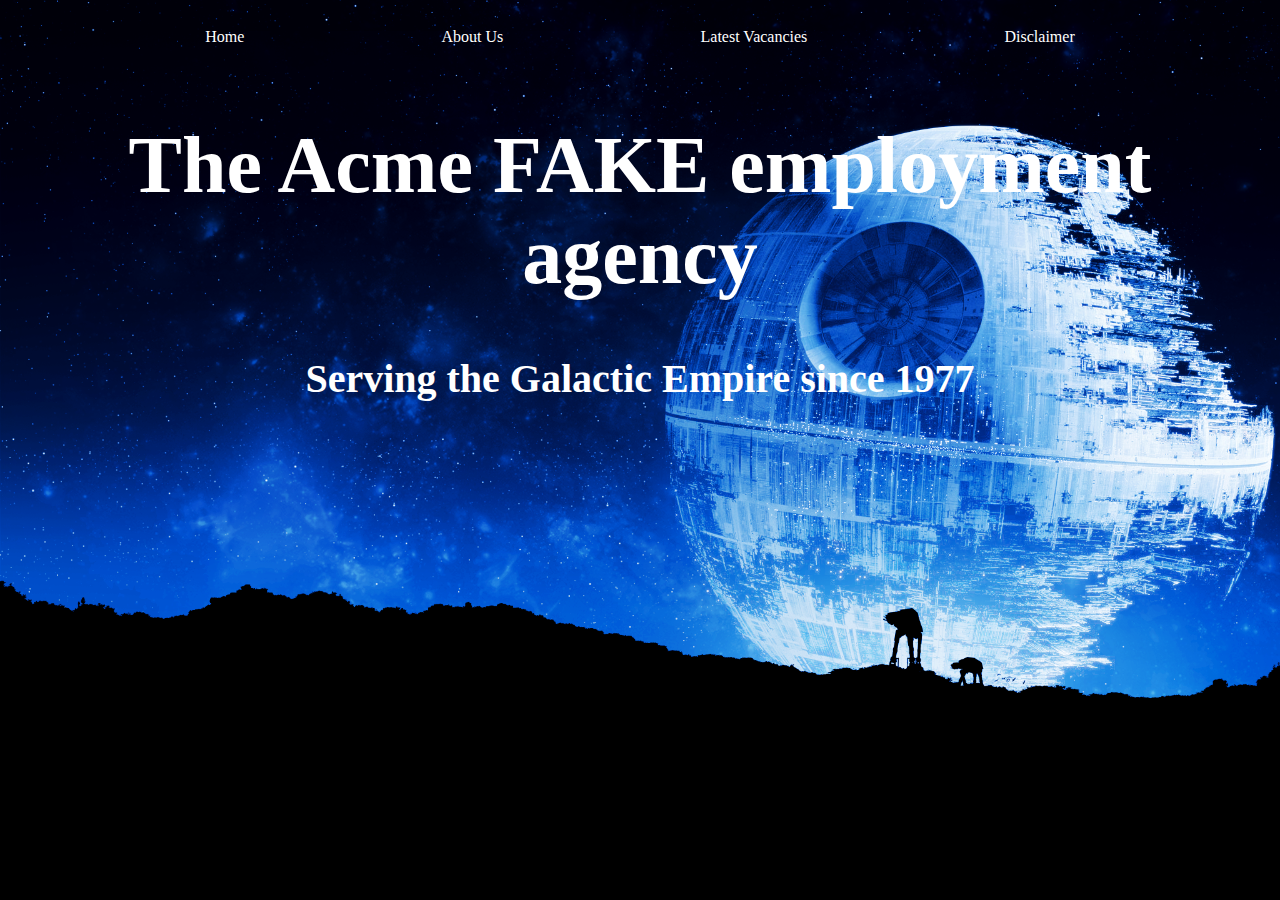
<file: index.html>
<!DOCTYPE html>
<html lang="en">
<head>
    <meta charset="UTF-8">
    <meta http-equiv="X-UA-Compatible" content="IE=edge">
    <meta name="viewport" content="width=device-width, initial-scale=1.0">
    <link rel="stylesheet" href="style.css">
    <title>Document</title>

</head>
<body>
    <div id="nav">
        <a href="index.html">Home</a>
        <a href="aboutus.html">About Us</a>
        <a href="jobs.html">Latest Vacancies</a>
        <a href="disclaimer.html">Disclaimer</a>
</div>

<h1>The Acme FAKE employment agency</h1>

<h2>Serving the Galactic Empire since 1977</h2>

</body>
</html>
</file>
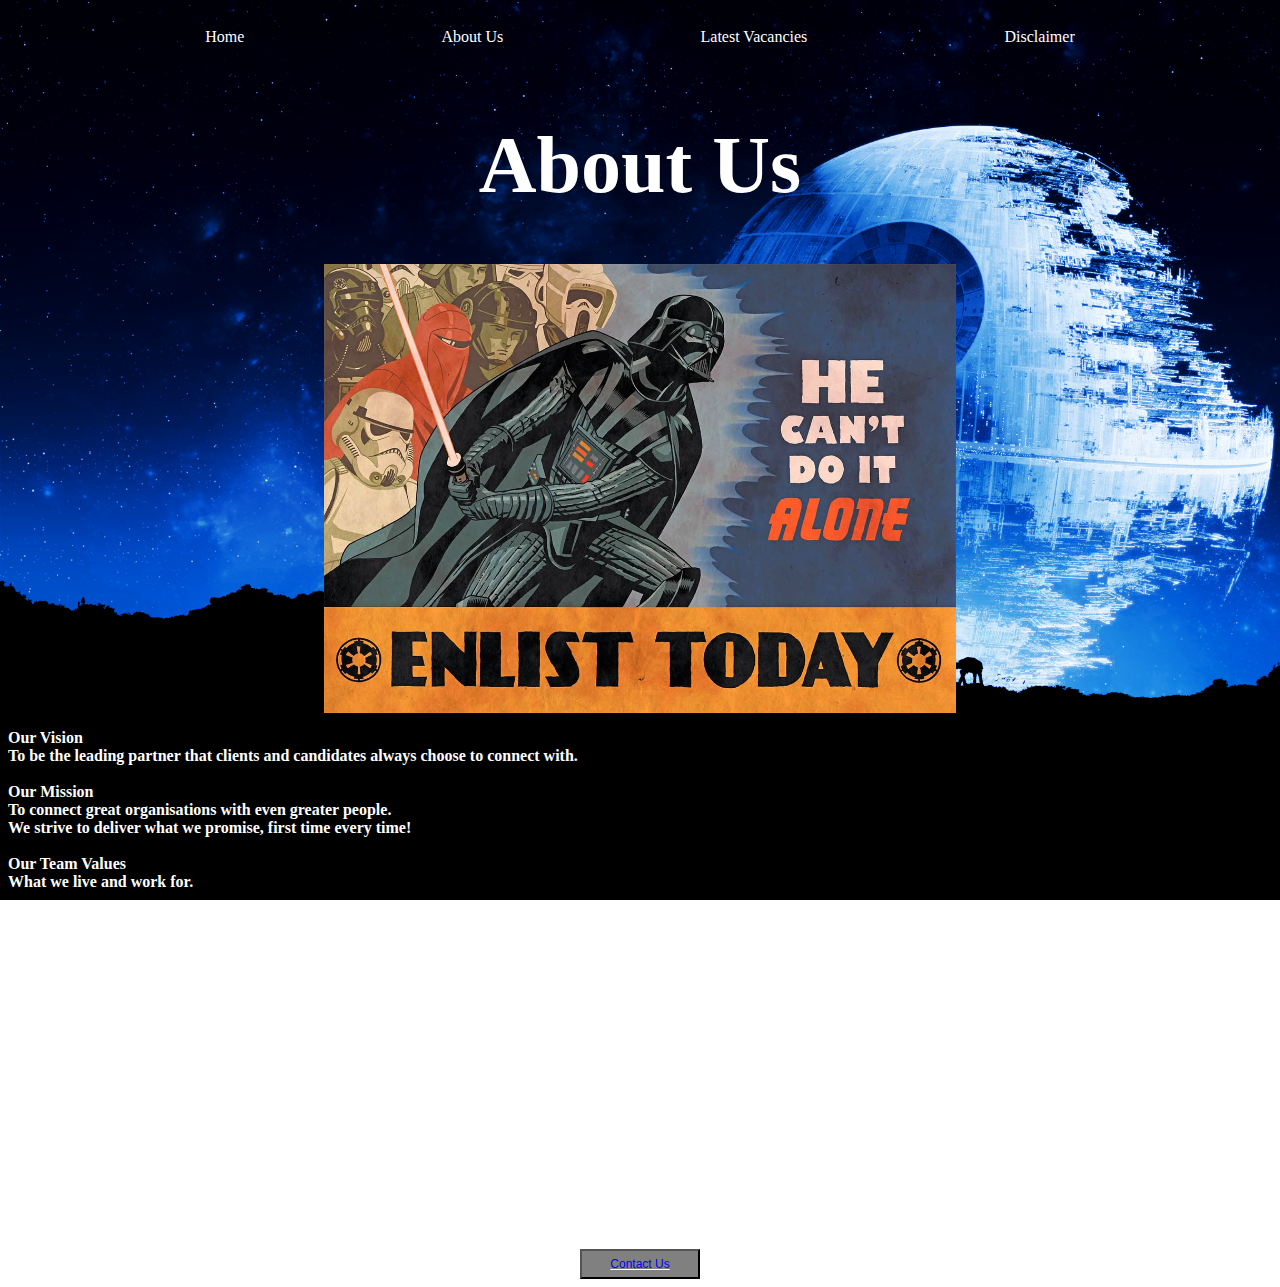
<file: aboutus.html>
<!DOCTYPE html>
<html lang="en">
<head>
    <meta charset="UTF-8">
    <meta http-equiv="X-UA-Compatible" content="IE=edge">
    <meta name="viewport" content="width=device-width, initial-scale=1.0">
    <link rel="stylesheet" href="style.css">
    <title>Document</title>


</head>
<body>
    <div id="nav">
        <a href="index.html">Home</a>
        <a href="aboutus.html">About Us</a>
        <a href="jobs.html">Latest Vacancies</a>
        <a href="disclaimer.html">Disclaimer</a>
</div>

<h1>About Us</h1>

<img class="center" src="Enlist_Today.webp" alt="Join Us">

<p class="text">Our Vision<br>
    To be the leading partner that clients and candidates always choose to connect with.<br><br>
    Our Mission<br>
    To connect great organisations with even greater people.<br>
    We strive to deliver what we promise, first time every time!<br><br>
    Our Team Values <br>What we live and work for.<br><br>
    Fun<br>
    We are passionate, we laugh lots and love what we do!<br><br>
    Integrity<br>
    We adopt the highest ethical standards of our industry, and operate with transparency and trust.<br><br>
    Respect<br>
    We treat each other, our clients and candidates with mutual respect and sensitivity.<br><br>
    Balance<br>
    We support workplace flexibility and encourage work / life balance.<br><br>
    Community<br>
    We support our non-profit client and its charitable work through our work.<br><br>
    Collaboration<br>
    We work as a team (except for REBEL SCUM).<br> 
    We share knowledge, experience and leverage continuous improvement for learning.<br>
    </p>

<a class="text" href="mailto:deathstarvacancies@gmail.com?subject=Enquiry"><button class="bsize1">Contact Us</button></a>

</body>
</html>
</file>
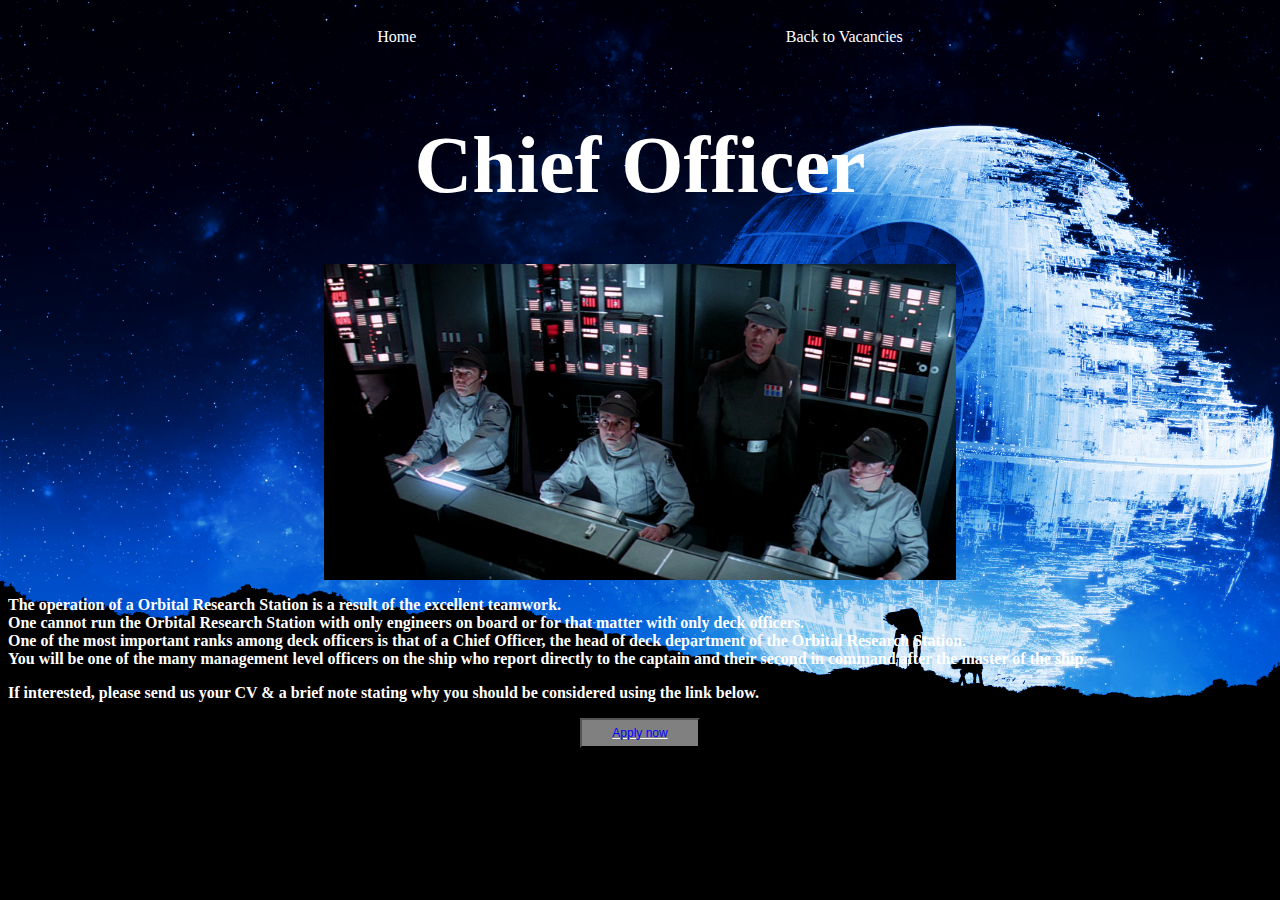
<file: chief.html>
<!DOCTYPE html>
<html lang="en">
<head>
    <meta charset="UTF-8">
    <meta http-equiv="X-UA-Compatible" content="IE=edge">
    <meta name="viewport" content="width=device-width, initial-scale=1.0">
    <link rel="stylesheet" href="style.css">
    <title>Document</title>
</head>
<body>

    <div id="nav">
        <a href="index.html">Home</a>
        <a href="jobs.html">Back to Vacancies</a>
    </div>

<h1>Chief Officer</h1>

<img class="center" src="NavyCrewmen.webp" alt="Chief Officer">

<p class="text">The operation of a Orbital Research Station is a result of the excellent teamwork.<br>
    One cannot run the Orbital Research Station with only engineers on board or for that matter with only deck officers.<br>
    One of the most important ranks among deck officers is that of a Chief Officer, the head of deck department of the Orbital Research Station.<br>
    You will be one of the many management level officers on the ship who report directly to the captain and their second in command after the master of the ship.<br></p>

<p class="text">If interested, please send us your CV & a brief note stating why you should be considered using the link below.<br></p>

<a class="text" href="mailto:deathstarvacancies@gmail.com?subject=Chief Officer"><button class="bsize1">Apply now</button></a>

</body>
</html>
</file>
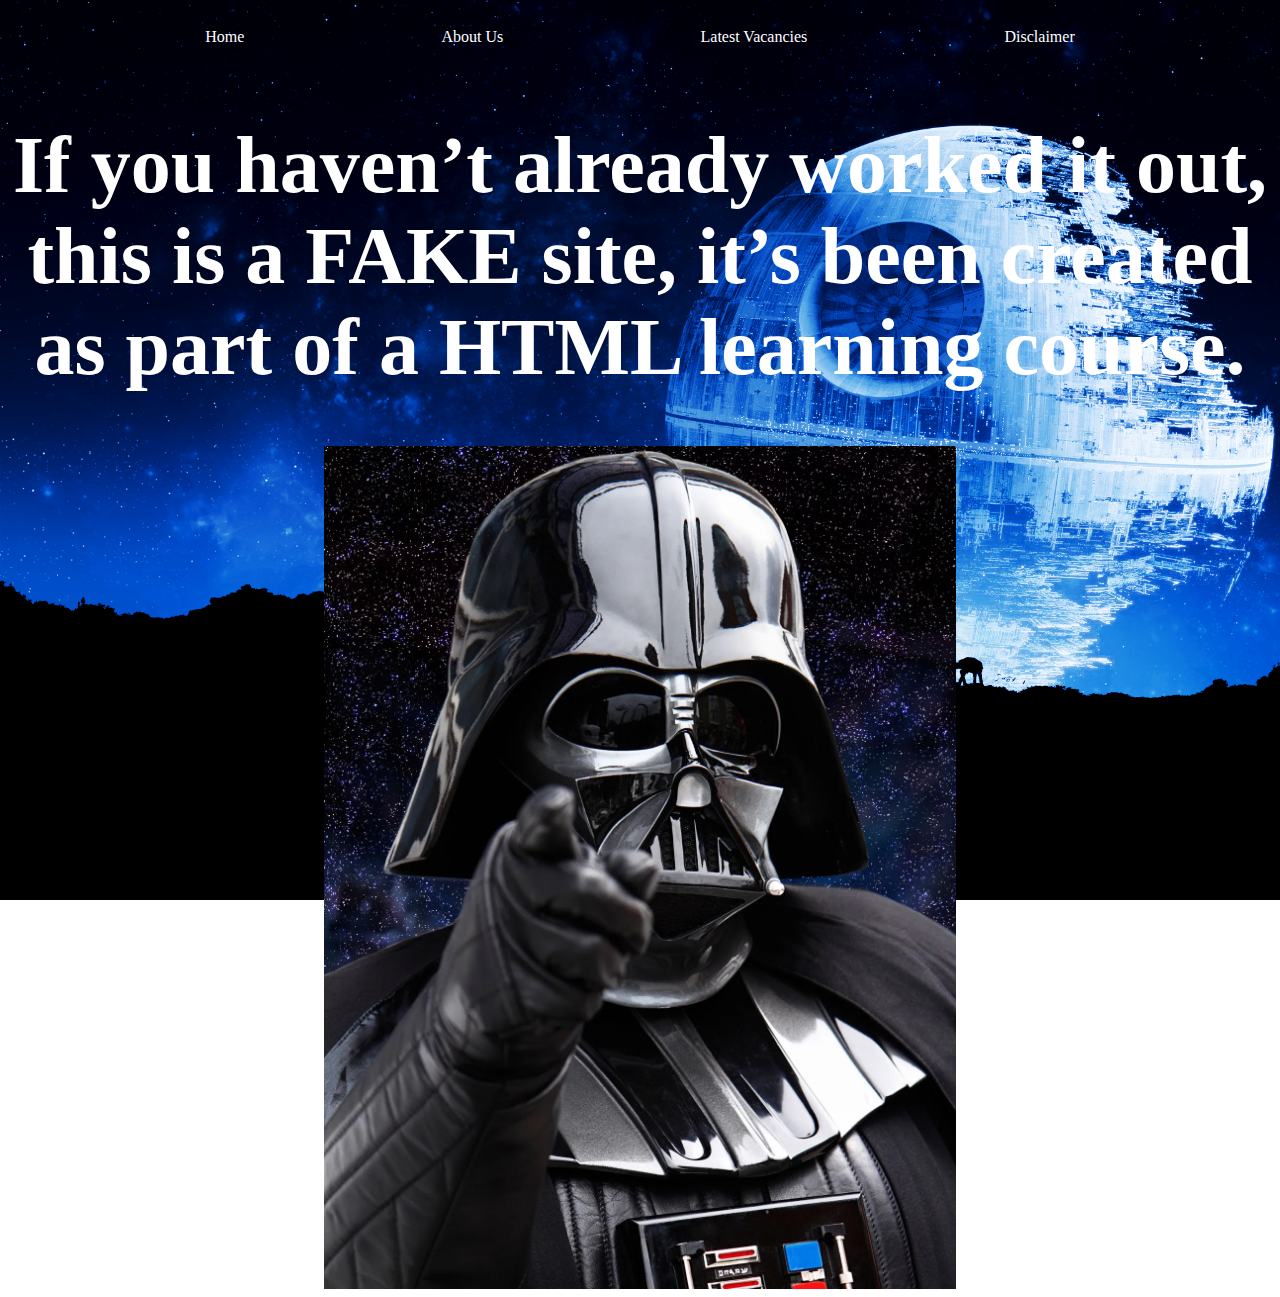
<file: disclaimer.html>
<!DOCTYPE html>
<html lang="en">
<head>
    <meta charset="UTF-8">
    <meta http-equiv="X-UA-Compatible" content="IE=edge">
    <meta name="viewport" content="width=device-width, initial-scale=1.0">
    <link rel="stylesheet" href="style.css">
    <title>Document</title>

</head>
<body>
<div id="nav">
<a href="index.html">Home</a>
<a href="aboutus.html">About Us</a>
<a href="jobs.html">Latest Vacancies</a>
<a href="disclaimer.html">Disclaimer</a>
</div>

<h1>If you haven’t already worked it out, this is a FAKE site, it’s been created as part of a HTML learning course.</h1>

<img class="center" src="darthpo.webp" alt="Darth">

</body>
</html>
</file>
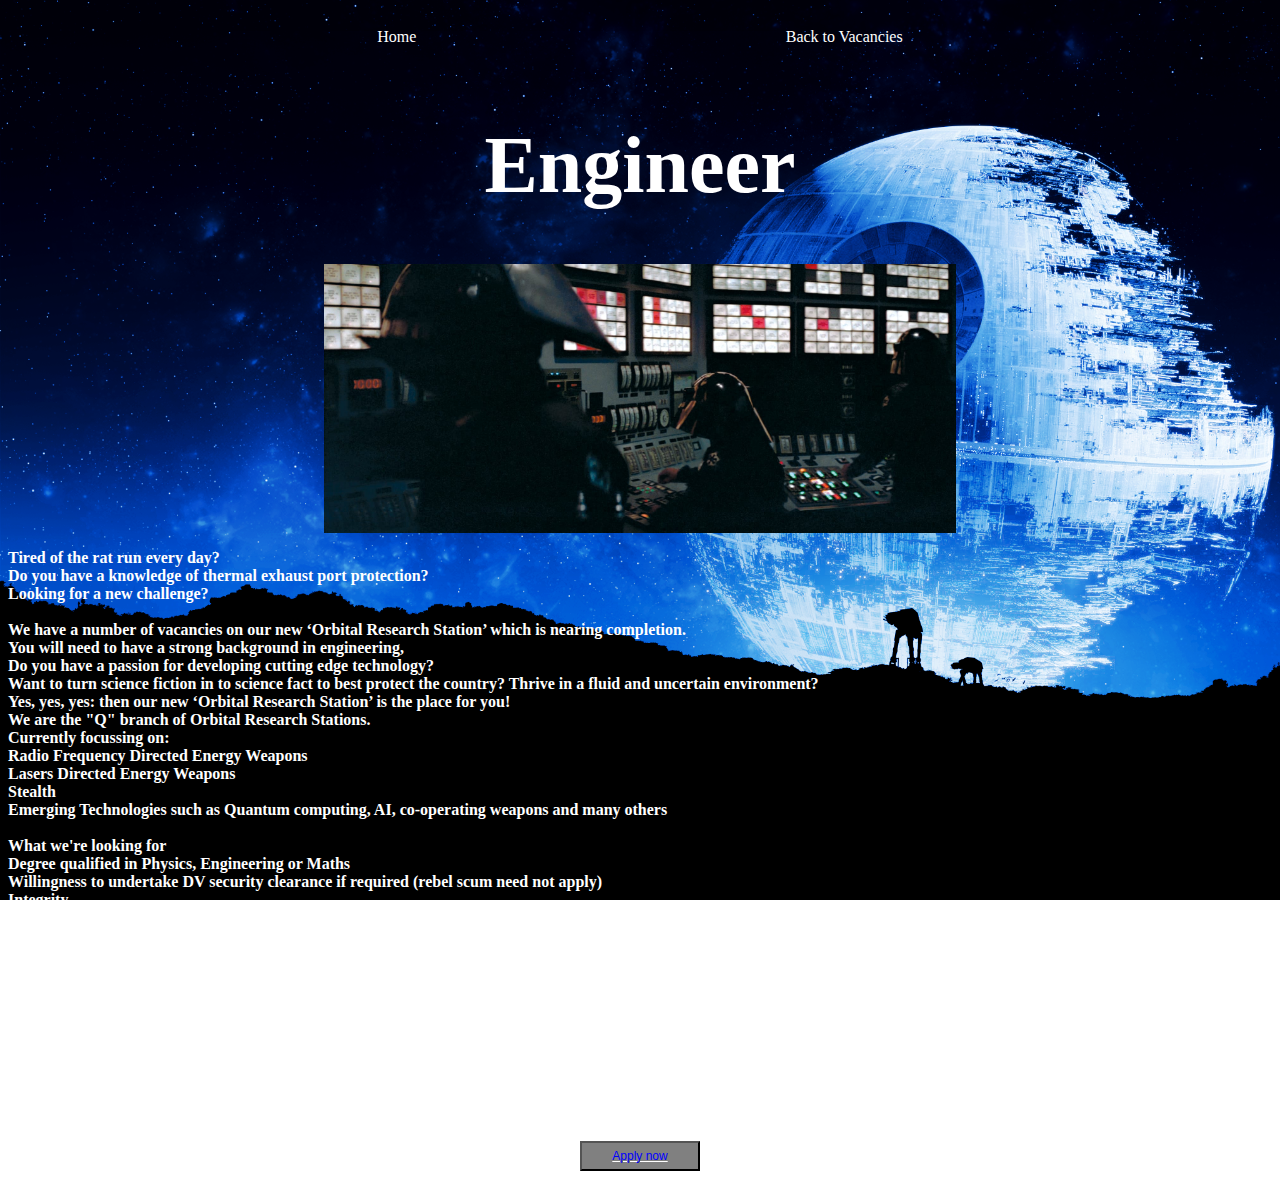
<file: engineer.html>
<!DOCTYPE html>
<html lang="en">
<head>
    <meta charset="UTF-8">
    <meta http-equiv="X-UA-Compatible" content="IE=edge">
    <meta name="viewport" content="width=device-width, initial-scale=1.0">
    <link rel="stylesheet" href="style.css">
    <title>Document</title>
</head>
<body>
    <div id="nav">
        <a href="index.html">Home</a>
        <a href="jobs.html">Back to Vacancies</a>
    </div>
    
<h1>Engineer</h1>

<img class="center" src="engineering.jpg" alt="Engineering Bay">

<p class="text">Tired of the rat run every day?<br>
    Do you have a knowledge of thermal exhaust port protection?<br>
    Looking for a new challenge?<br>
    <br>    
    We have a number of vacancies on our new ‘Orbital Research Station’ which is nearing completion.  <br>You will need to have a strong background in engineering,<br>
    Do you have a passion for developing cutting edge technology? <br>Want to turn science fiction in to science fact to best protect the country? Thrive in a fluid and uncertain environment? <br>Yes, yes, yes: then our new ‘Orbital Research Station’ is the place for you!<br>
    We are the "Q" branch of Orbital Research Stations. <br>
    Currently focussing on:<br>
    Radio Frequency Directed Energy Weapons<br>
    Lasers Directed Energy Weapons<br>
    Stealth<br>
    Emerging Technologies such as Quantum computing, AI, co-operating weapons and many others<br><br>
    
    What we're looking for<br>
    Degree qualified in Physics, Engineering or Maths<br>
    Willingness to undertake DV security clearance if required (rebel scum need not apply)<br>
    Integrity<br>
    Team player<br>
    Passion for Science & Technology<br>
    <br><br>
    What's in it for you?<br>
    Very interesting work scaled to best suit your interests and ambitions<br>
    Supportive environment surrounded by technical experts in each field<br>
    Fantastic, collaborative and driven team<br>
    Free accommodation<br>
    Three weeks annual leave.<br><br>
    If interested, please send us your CV & a brief note stating why you should be considered using the link below.<br>
    </p>
    
<a class="text" href="mailto:deathstarvacancies@gmail.com?subject=Engineer Application"><button class="bsize1">Apply now</button></a>

</body>
</html>
</file>
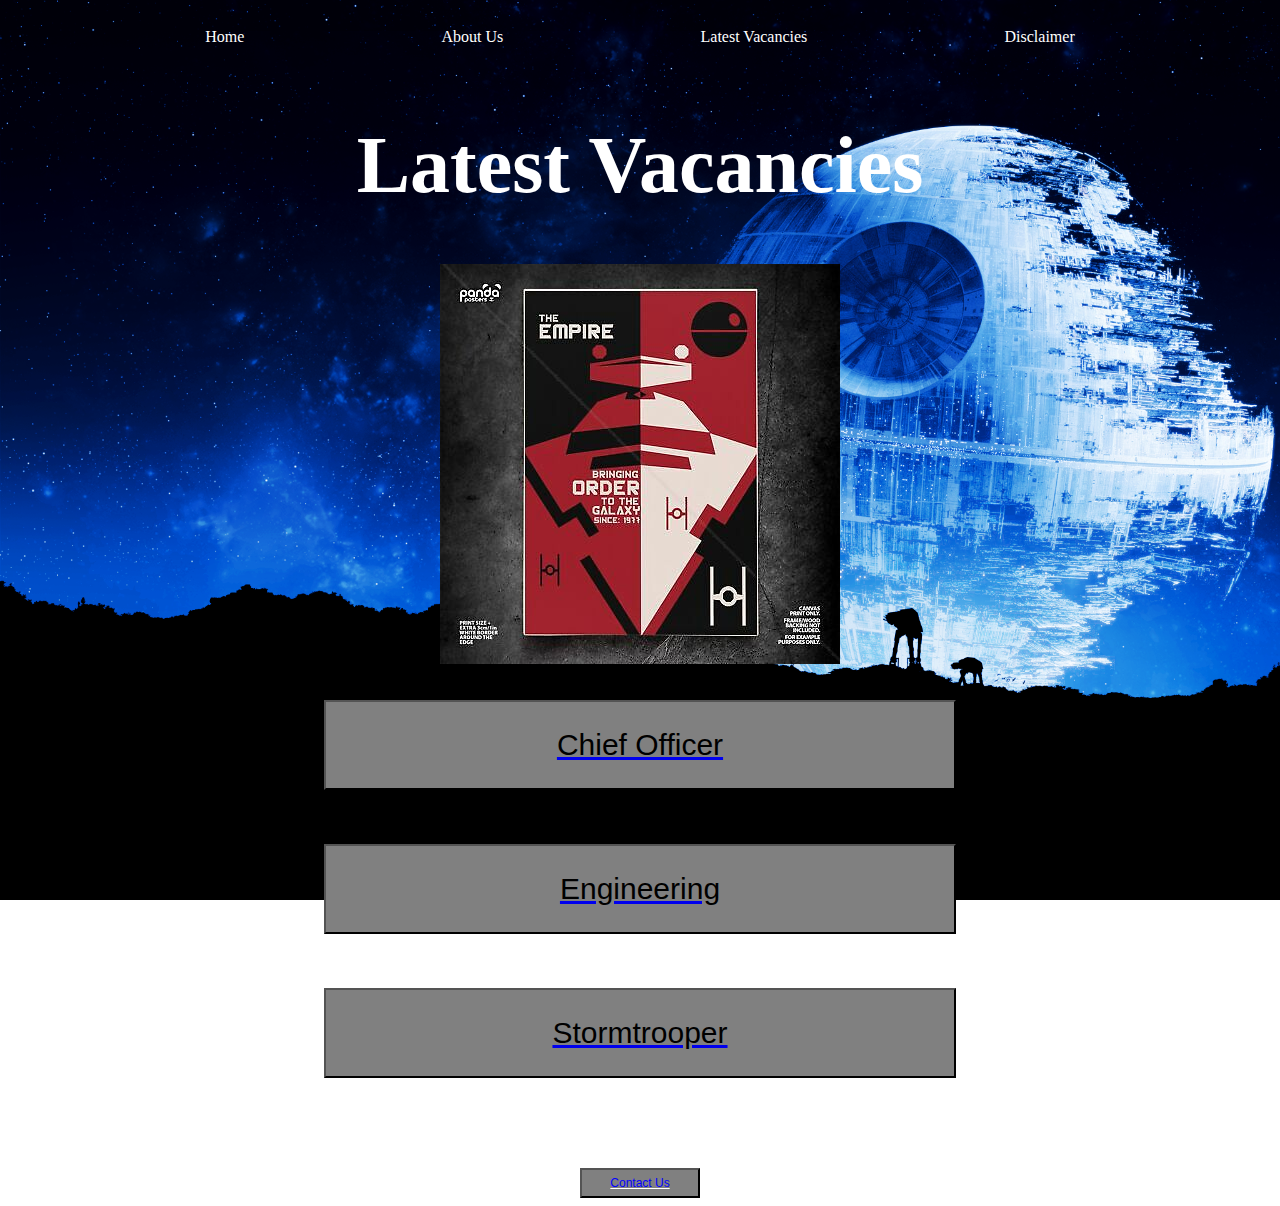
<file: jobs.html>
<!DOCTYPE html>
<html lang="en">
<head>
    <meta charset="UTF-8">
    <meta http-equiv="X-UA-Compatible" content="IE=edge">
    <meta name="viewport" content="width=device-width, initial-scale=1.0">
    <link rel="stylesheet" href="style.css">
    <title>Document</title>

</head>
<body>

    <div id="nav">
        <a href="index.html">Home</a>
        <a href="aboutus.html">About Us</a>
        <a href="jobs.html">Latest Vacancies</a>
        <a href="disclaimer.html">Disclaimer</a>
</div>

<h1>Latest Vacancies</h1>


<img class="center" src="join.jpg" alt="Enlist Today">
<br>
<br>

<a href="chief.html"><button class = "bsize">Chief Officer</button></a> <br><br><br>
<a href="engineer.html"><button class = "bsize">Engineering</button></a> <br><br><br>
<a href="stormtrooper.html"><button class = "bsize">Stormtrooper</button></a> <br><br><br>
<br><br>
<a class="text" href="mailto:deathstarvacancies@gmail.com?subject=Enquiry"><button class="bsize1">Contact Us</button></a>


</body>
</html>
</file>
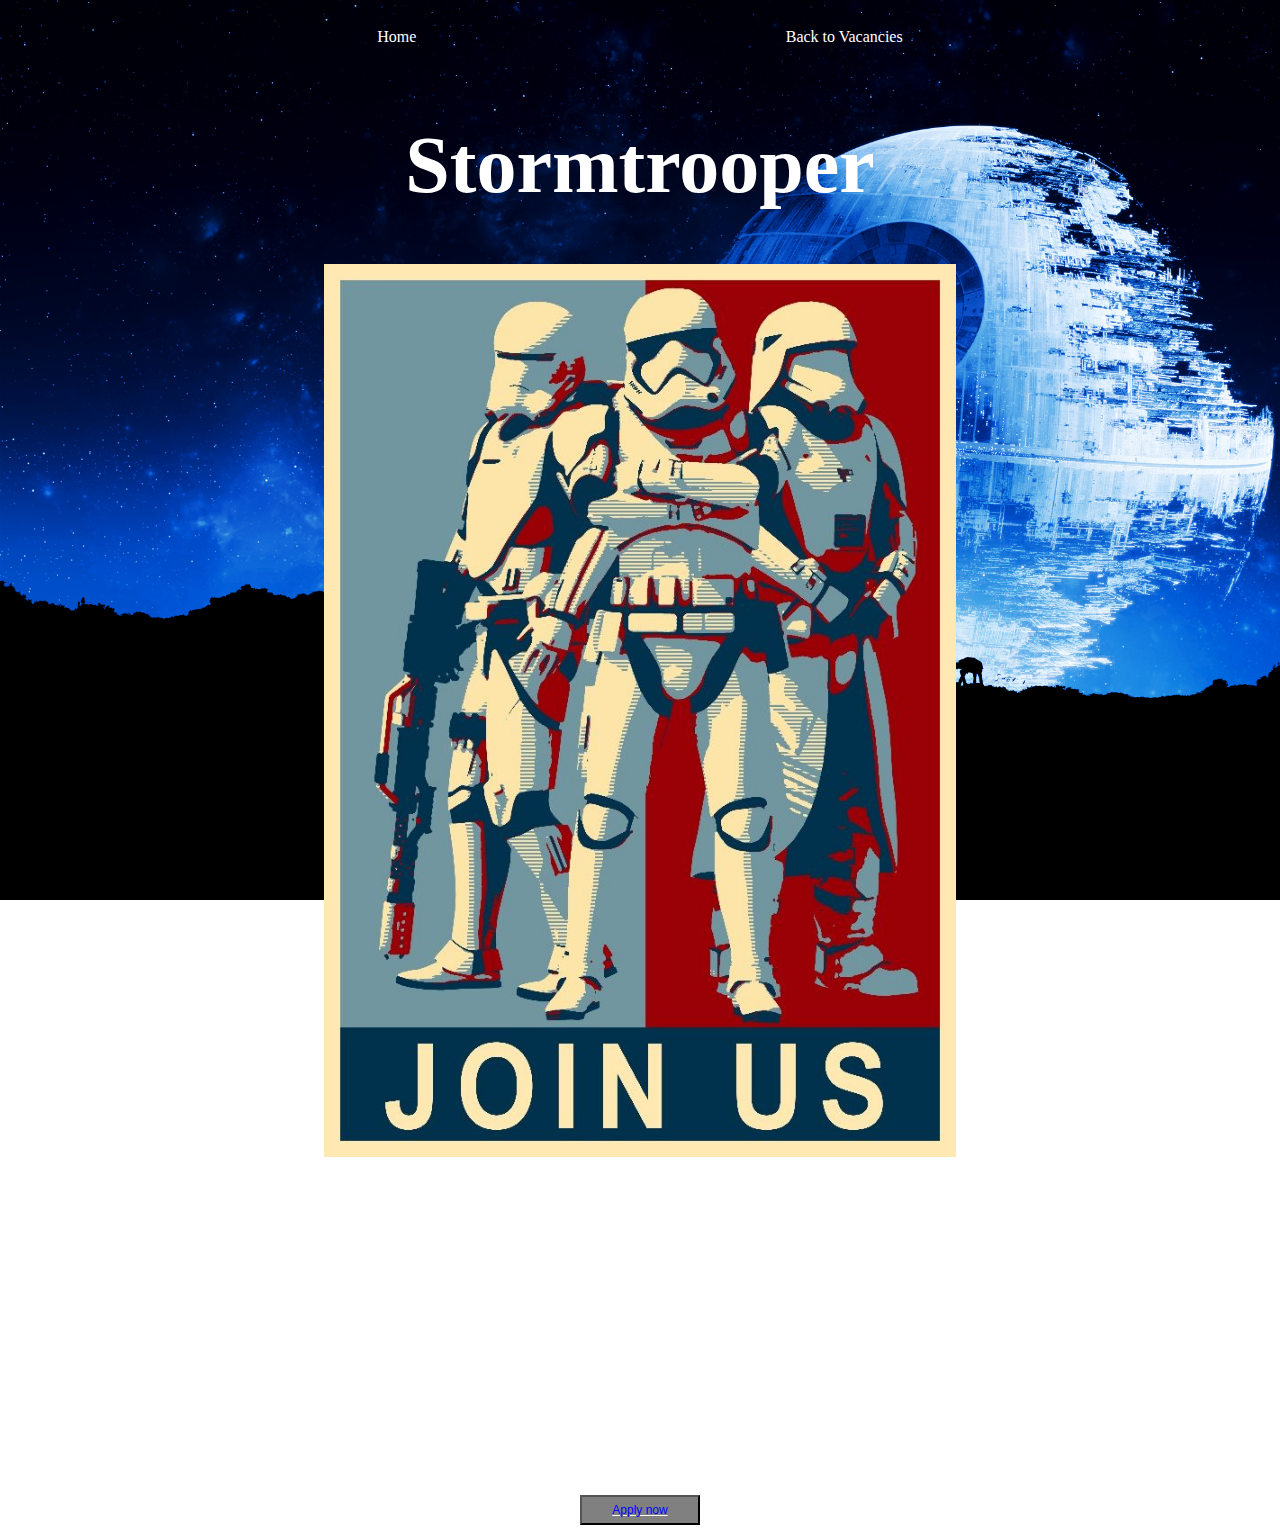
<file: stormtrooper.html>
<!DOCTYPE html>
<html lang="en">
<head>
    <meta charset="UTF-8">
    <meta http-equiv="X-UA-Compatible" content="IE=edge">
    <meta name="viewport" content="width=, initial-scale=1.0">
    <link rel="stylesheet" href="style.css">
    <title>Document</title>
</head>
<body>

    <div id="nav">
        <a href="index.html">Home</a>
        <a href="jobs.html">Back to Vacancies</a>
       
</div>

<h1>Stormtrooper</h1>

<img class="center" src="stormtrooper.jpg" alt="Stormtrooper">

<p class="text">Fed up of the 9 – 5 drudge?
    Looking for a new challenge? <br>
    Do you know what droids to look for? <br>
    Do you have a hatred of Rebel Scum? <br>
    Are you a team player?<br>
    <br>
    If so, then we have the job for you!
    <br><br>
    We are currently looking for people to join the ranks of the Stormtrooper Corps.
    <br>
    As a cadet, you will receive full training in the use of blasters, antihalation and the destruction of home worlds.
    <br>
    Once your week of training has been completed, you will be welcomed into the ranks of the corps.<br><br>
    Benefits include:<br>
    Free uniform.<br>
    Free accommodation.<br>
    3 weeks annual leave.<br>
    <br>
    If interested, please send us your CV & a brief note stating why you should be considered using the link below.
    </p>

    <a class="text" href="mailto:deathstarvacancies@gmail.com?subject=Stormtrooper Application"><button class="bsize1">Apply now</button></a>

</body>
</html>
</file>
<file: style.css>
/* font-family: 'Bree Serif' */
@import url('https://fonts.googleapis.com/css2?family=Bree+Serif&display=swap');




body{
        background-image: url("mainbackground.webp");
        background-repeat: no-repeat;
        background-size: cover;
        background-attachment: fixed;
        background-blend-mode: luminosity;
}

#nav {
    background-color: none;
    display:flex;
    justify-content: space-evenly;
    align-items: center;
    padding: 10px;
    border-style:none;
    border-color: black;
}

#nav a{
    color:white;
    padding: 10px;
    text-decoration: none;
}

#nav a:hover {
    color: red;
}

h1{
    color: white;
    font-size: 80px;
    text-align: center;
}

h2{
    color: white;
    font-size: 40px;
    text-align: center;
}

.page1{
    background-image: url("background.webp");
    background-repeat: no-repeat;
    background-size: cover;
    background-attachment: fixed;
}

.welcome {
    background-color: aqua;
}

.text {
    color:white;
    font-size: 30;
    font-weight: bold;
}

.large {
    font-size: 50px;
}

  /* Centre an image */
.center {
    display: flex;
    flex-direction: center;
    max-width:50%;
    max-height: 50%;
    margin-left: auto;
    margin-right: auto;
    flex-wrap: wrap;
}

/* Large buttons centred */
.bsize{
    display: block;
    margin-left: auto;
    margin-right: auto;
    background-color: grey;
    height: 90px;
    width: 300px;
    width: 50%;
    font-size: 30px;
}

/* small buttons centred */
.bsize1{
    display: block;
    margin-left: auto;
    margin-right: auto;
    background-color: grey;
    color: blue;
    height: 30px;
    width: 120px;
    font-size: 12px;
}

.image {
    display: flex;
    width: 50;
}

.bcentre {
    display: flex;
    justify-content: center;
    align-items: center;
    height: 200px;
    border: 3px solid black
  }
</file>
